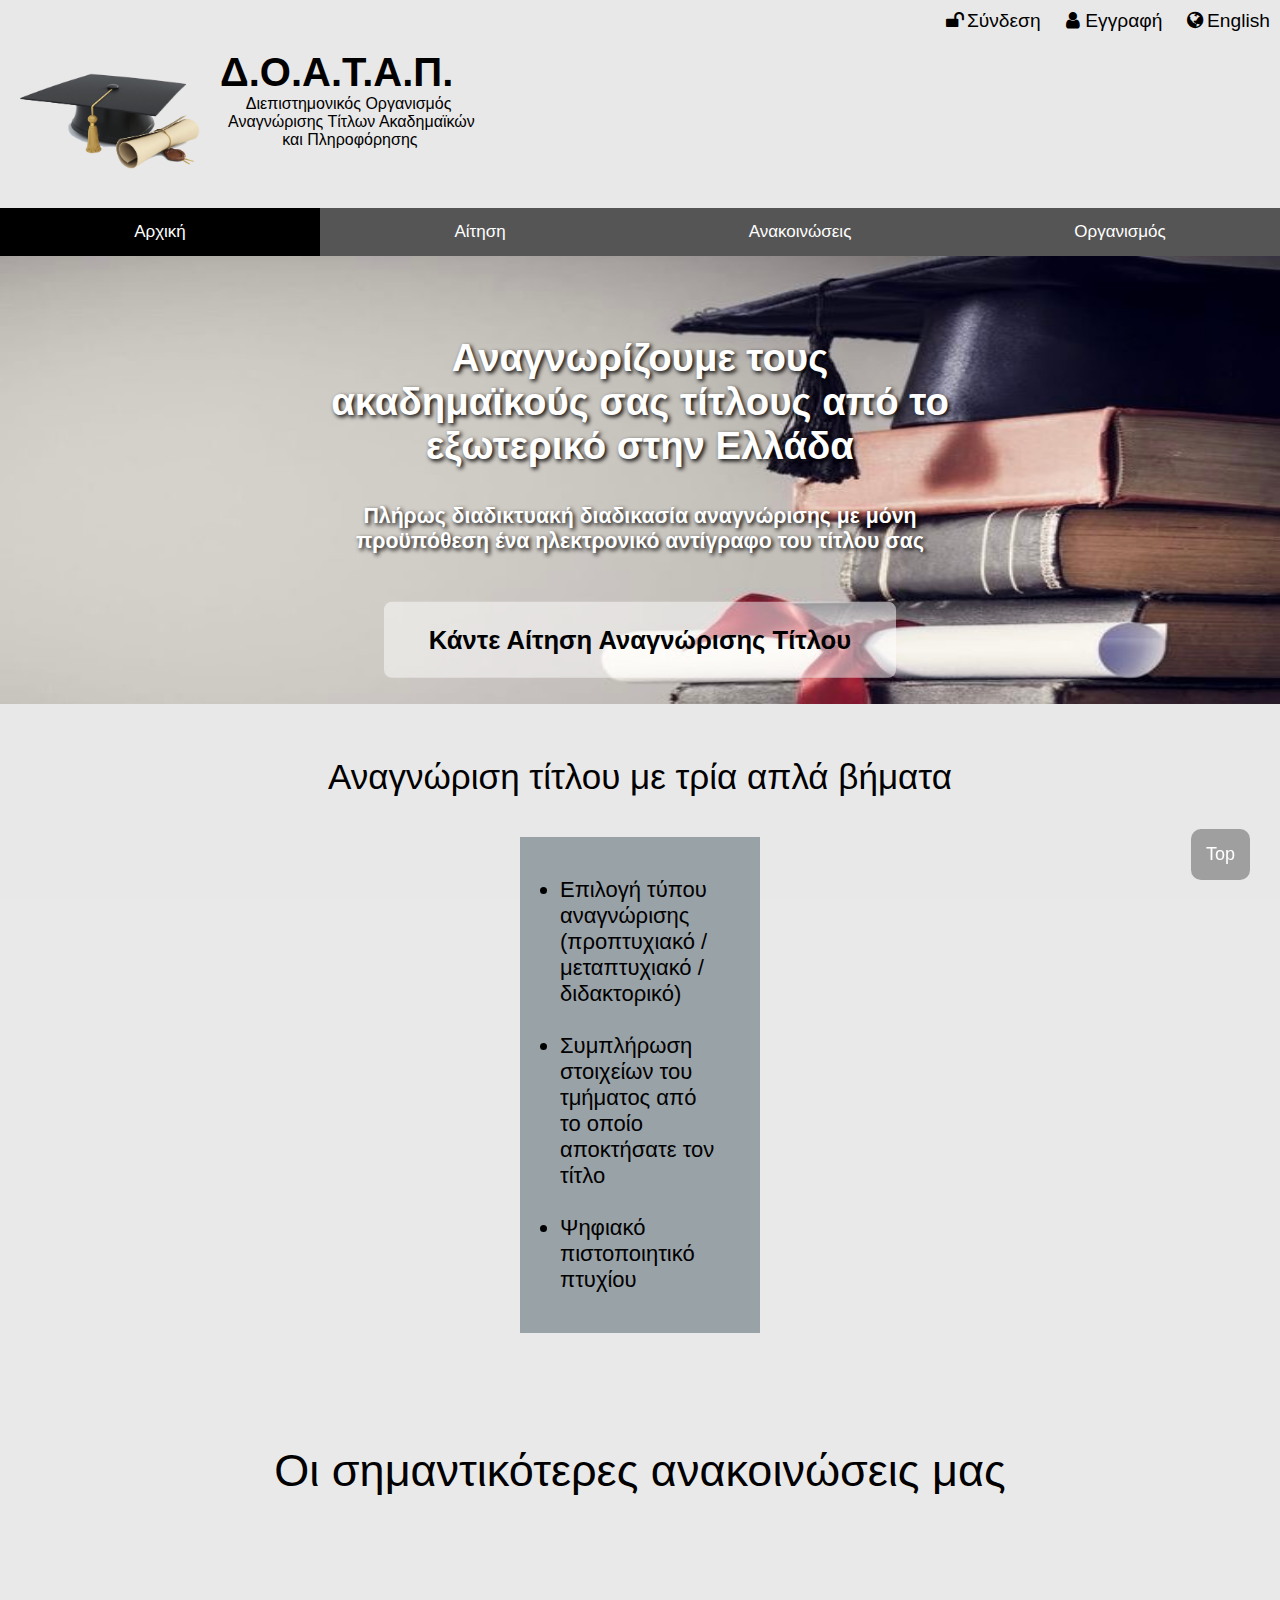
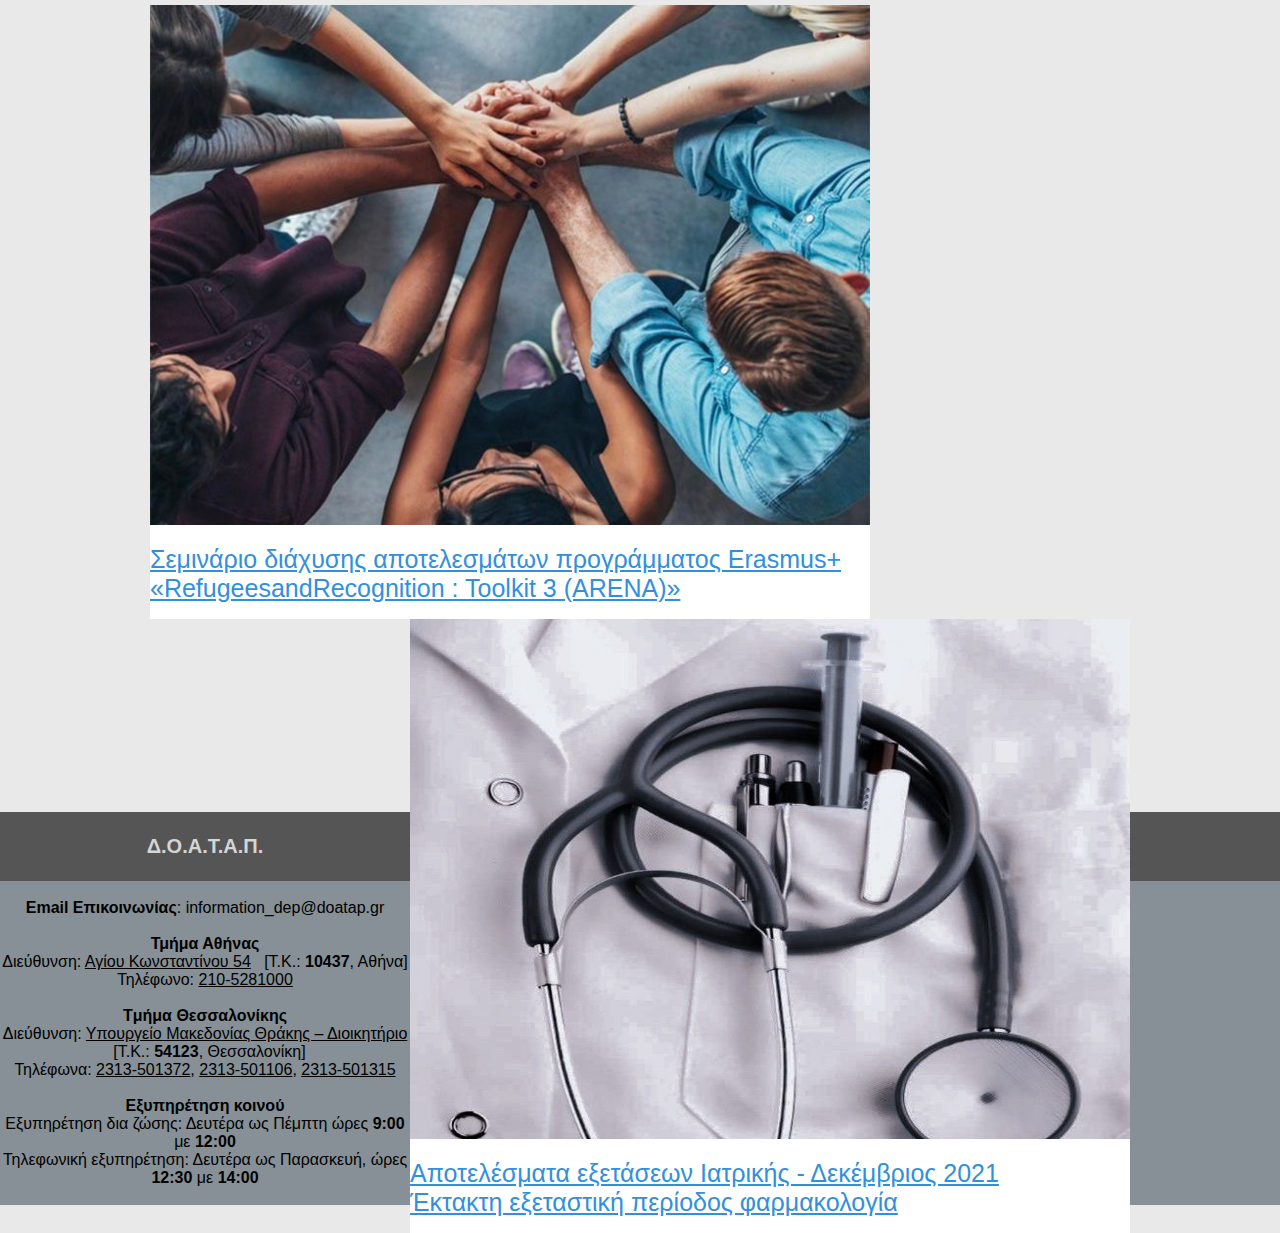
<file: Project3/index.html>
<!DOCTYPE html>

<html>

<!--------
  | Head |
  -------->

<head>

    <!-- Character set -->
    <meta charset="utf-8">

    <!-- Title of the website -->
    <title>ΔΟΑΤΑΠ - Αρχική</title>

    <!-- Linking the css file -->
    <link rel="stylesheet" href="CSS/home.css">

    <!-- Linking the JavaScript file -->
    <script src="JavaScript/footer.js"></script>

</head>

<!--------
  | Body |
  -------->

<body>

	<!---------------------------
	  | Login, Sign up, English |
	  --------------------------->

	<!-- We load an icon library -->
    <link rel="stylesheet" href="https://cdnjs.cloudflare.com/ajax/libs/font-awesome/4.7.0/css/font-awesome.min.css">

	<!-- Here we create the three buttons for 'Login', 'Sign Up' & 'English' -->
    <div class="navbar">

		<!-- English Button -->
        <a href="#"><i class="fa fa-fw fa-globe"></i>English</a>

		<!-- Sign Up Button -->
        <a href="sign_up\sign_up.html"><i class="fa fa-fw fa-user"></i>Εγγραφή</a>

		<!-- Login Button -->
		<a href="login\login.html"><i class="fa fa-fw fa-unlock"></i>Σύνδεση</a>

    </div>

	<!------------------------------
	  | Logo & Description of Logo |
	  ------------------------------>

    <div class="header">

		<!-- Here we place the logo on the left of the screen along with a small description to the right of the logo image -->
		<div class="logo">

			<!-- The logo image - it can be clicked to lead to the home page -->
			<div class="logo_image"><a href="#"><img src="images/Logo.png" style="float:left" width=180 height=100></a></div>

			<!-- The small description next to the logo image -->
			<h4><h2>Δ.Ο.Α.Τ.Α.Π.</h2> &nbsp &nbsp &nbsp Διεπιστημονικός Οργανισμός <br> &nbsp Αναγνώρισης Τίτλων Ακαδημαϊκών <br> &nbsp &nbsp &nbsp &nbsp &nbsp &nbsp &nbsp και Πληροφόρησης</h4>

		</div>

    </div>

	<!------------------------------------------
	  | Category Bar (Home, Organization, etc) |
	  ------------------------------------------>

	<br>
    <button class="tablink-active" href="home.html">Αρχική</button>
    <a href="recognition_form/recognition_form.html"><button class="tablink">Αίτηση</button></a>
    <a href="announcements/announcements.html"><button class="tablink">Ανακοινώσεις</button></a>
    <a href="organization/organization.html"><button class="tablink">Οργανισμός</button></a>

	<!---------------------------------
	  | Main content of starting page |
	  --------------------------------->

    <!-- Here we place the main image of the home page with the introductory text on it and the button that initiates the recognition procedure -->
    <br><br>
    <div class="container">

		<!-- We load the main image of the home page -->
        <img src="images/HomeImage.jpg" style="width:100%">

		<!-- This is the introductory text along with the recognition button -->
        <div class="home_text_and_button">

			<!-- The text -->
            <h2><br>Αναγνωρίζουμε τους ακαδημαϊκούς σας τίτλους από το εξωτερικό στην Ελλάδα<br></h2> 

			<h5>Πλήρως διαδικτυακή διαδικασία αναγνώρισης με μόνη προϋπόθεση ένα ηλεκτρονικό αντίγραφο του τίτλου σας<br></h5> 

			<!-- The button -->
			<button class="button1"><span><a href = "recognition_form\recognition_form.html"><h1>Κάντε Αίτηση Αναγνώρισης Τίτλου</h1></a></span></button>

        </div>

    </div>

	<!-- Simple overview of the steps needed to apply for recognition -->
	<div class="steps">

		<br><br><br><div id="steps_title">Αναγνώριση τίτλου με τρία απλά βήματα</div><br>

		<ul>
			<li>Επιλογή τύπου αναγνώρισης (προπτυχιακό / μεταπτυχιακό / διδακτορικό)</li><br>
			<li>Συμπλήρωση στοιχείων του τμήματος από το οποίο αποκτήσατε τον τίτλο</li><br>
			<li>Ψηφιακό πιστοποιητικό πτυχίου</li>
		</ul><br><br><br><br>

	</div>

	<!-- Overview of the newest announcements -->
	<div class="new_announcements">

		<br><div id="ann_title">Οι σημαντικότερες ανακοινώσεις μας</div><br><br><br><br><br><br>

		<!-- Announcement 1 -->
		<div class="announcement1" style="float:left">

			<img src="images/ann1.png" width=720 height=520>

			<p><a href="#">Σεμινάριο διάχυσης αποτελεσμάτων προγράμματος Erasmus+<br>«RefugeesandRecognition : Toolkit 3 (ARENA)»</a></p>

		</div>

		<!-- Announcement 2 -->
		<div class="announcement2" style="float:right">

			<img src="images/ann2.png" width=720 height=520>

			<p><a href="#">Aποτελέσματα εξετάσεων Ιατρικής - Δεκέμβριος 2021<br>Έκτακτη εξεταστική περίοδος φαρμακολογία</a></p>

		</div>

	</div><br><br><br><br><br><br><br><br><br><br><br><br><br><br><br><br><br><br><br><br><br><br>
	<br><br><br><br><br><br><br><br><br><br><br><br><br><br><br><br><br><br><br><br><br><br><br>

	<!----------
	  | Footer |
	  ---------->

    <div class="footer-top">

        <br><center>Δ.Ο.Α.Τ.Α.Π.</center><br>

    </div>

    <div class="footer">

		<!-- The footer content (communication info and more) with center alignment -->
		<center>

			<br><b>Email Επικοινωνίας</b>: information_dep@doatap.gr<br><br>

			<b>Τμήμα Αθήνας</b><br>
			Διεύθυνση: <u>Αγίου Κωνσταντίνου 54</u> &nbsp [Τ.Κ.: <b>10437</b>, Αθήνα]<br>
			Τηλέφωνο: <u>210-5281000</u><br><br>

			<b>Tμήμα Θεσσαλονίκης</b><br>
			Διεύθυνση: <u>Υπουργείο Μακεδονίας Θράκης – Διοικητήριο</u> &nbsp [Τ.Κ.: <b>54123</b>, Θεσσαλονίκη]<br>
			Τηλέφωνα: <u>2313-501372</u>, <u>2313-501106</u>, <u>2313-501315</u><br><br>

			<b>Εξυπηρέτηση κοινού</b><br>
			Εξυπηρέτηση δια ζώσης: Δευτέρα ως Πέμπτη ώρες <b>9:00</b> με <b>12:00</b><br>
			Τηλεφωνική εξυπηρέτηση: Δευτέρα ως Παρασκευή, ώρες <b>12:30</b> με <b>14:00</b><br><br>

		</center>

		<!-- Utility button that leads to the top of the page -->
        <button onclick="topFunction()" id="myBtn" title="Go to top">Top</button>

	</div>

</body>

</html>
</file>
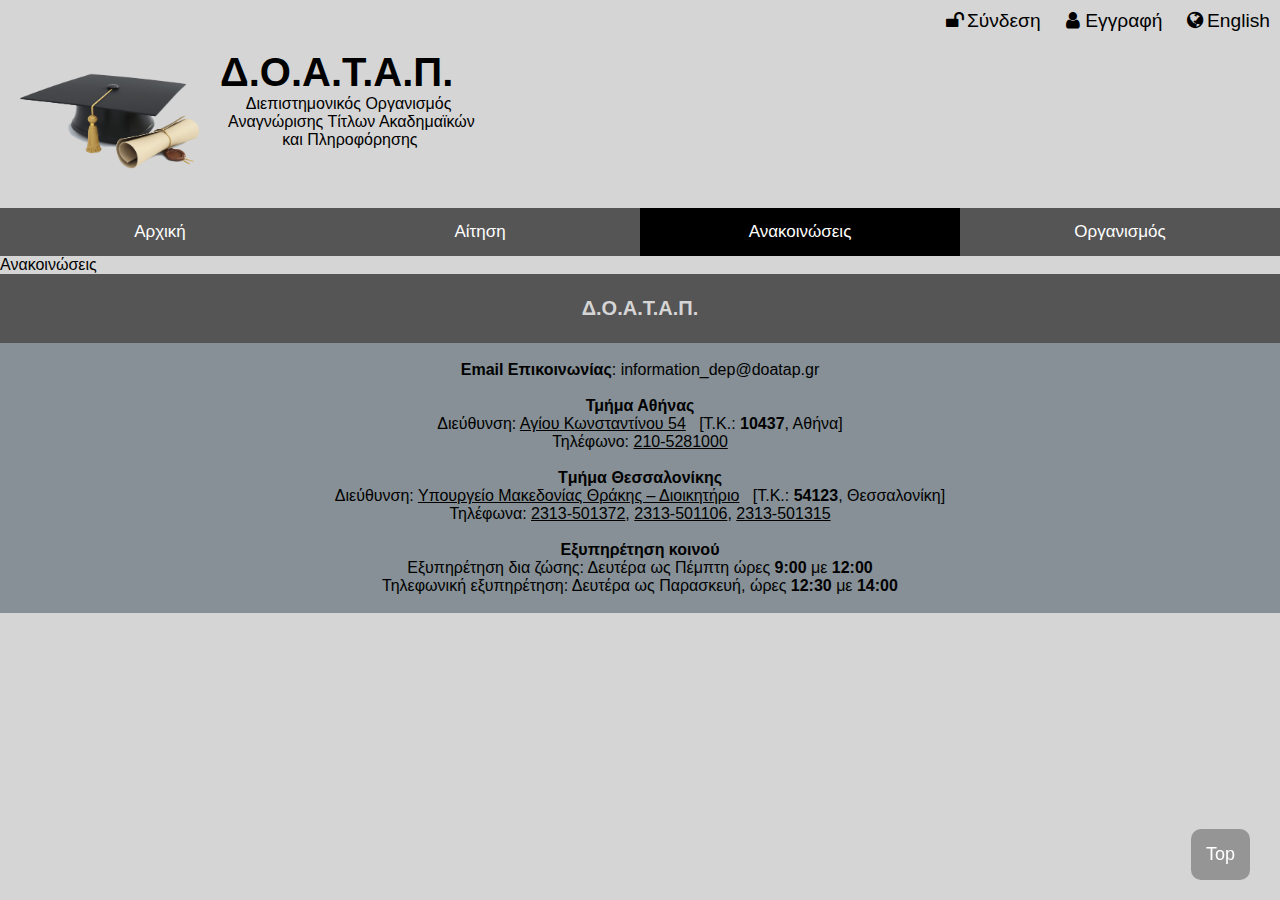
<file: Project3/announcements/announcements.html>
<!DOCTYPE html>

<html>

<!--------
  | Head |
  -------->

<head>

    <!-- Character set -->
    <meta charset="utf-8">

    <!-- Title of the website -->
    <title>ΔΟΑΤΑΠ - Ανακοινώσεις</title>

    <!-- Linking the css file -->
    <link rel="stylesheet" href="../CSS/announcements.css">

    <!-- Linking the JavaScript file -->
    <script src="../JavaScript/footer.js"></script>

</head>

<!--------
  | Body |
  -------->

<body>

	<!---------------------------
	  | Login, Sign up, English |
	  --------------------------->

	<!-- We load an icon library -->
    <link rel="stylesheet" href="https://cdnjs.cloudflare.com/ajax/libs/font-awesome/4.7.0/css/font-awesome.min.css">

	<!-- Here we create the three buttons for 'Login', 'Sign Up' & 'English' -->
    <div class="navbar">

		<!-- English Button -->
        <a href="#"><i class="fa fa-fw fa-globe"></i>English</a>

		<!-- Sign Up Button -->
        <a href="..\sign_up\sign_up.html"><i class="fa fa-fw fa-user"></i>Εγγραφή</a>

		<!-- Login Button -->
		<a href="..\login\login.html"><i class="fa fa-fw fa-unlock"></i>Σύνδεση</a>

    </div>

    <!------------------------------
	  | Logo & Description of Logo |
	  ------------------------------>

    <div class="header">

		<!-- Here we place the logo on the left of the screen along with a small description to the right of the logo image -->
        <div class="logo">

			<!-- The logo image - it can be clicked to lead to the home page -->
            <div class="logo_image"><a href="../index.html"><img src="../images/Logo.png" style="float:left" width=180 height=100></a></div>

			<!-- The small description next to the logo image -->
            <h4><h2>Δ.Ο.Α.Τ.Α.Π.</h2> &nbsp &nbsp &nbsp Διεπιστημονικός Οργανισμός <br> &nbsp Αναγνώρισης Τίτλων Ακαδημαϊκών <br> &nbsp &nbsp &nbsp &nbsp &nbsp &nbsp &nbsp και Πληροφόρησης</h4>

        </div>

    </div>

    <!------------------------------------------
	  | Category Bar (Home, Organization, etc) |
	  ------------------------------------------>

	<br>
    <a href="..\index.html"><button class="tablink">Αρχική</button></a>
    <a href="..\recognition_form\recognition_form.html"><button class="tablink">Αίτηση</button></a>
    <button class="tablink-active">Ανακοινώσεις</button>
    <a href="..\organization\organization.html"><button class="tablink">Οργανισμός</button></a>

    <!--------------------------------------
	  | Main content of announcements page |
	  -------------------------------------->

	<br><br>
	Ανακοινώσεις

    <!----------
	  | Footer |
	  ---------->

    <div class="footer-top">

        <br><center>Δ.Ο.Α.Τ.Α.Π.</center><br>

    </div>  

    <div class="footer">

		<!-- The footer content (communication info and more) with center alignment -->
		<center>

			<br><b>Email Επικοινωνίας</b>: information_dep@doatap.gr<br><br>

			<b>Τμήμα Αθήνας</b><br>
			Διεύθυνση: <u>Αγίου Κωνσταντίνου 54</u> &nbsp [Τ.Κ.: <b>10437</b>, Αθήνα]<br>
			Τηλέφωνο: <u>210-5281000</u><br><br>

			<b>Tμήμα Θεσσαλονίκης</b><br>
			Διεύθυνση: <u>Υπουργείο Μακεδονίας Θράκης – Διοικητήριο</u> &nbsp [Τ.Κ.: <b>54123</b>, Θεσσαλονίκη]<br>
			Τηλέφωνα: <u>2313-501372</u>, <u>2313-501106</u>, <u>2313-501315</u><br><br>

			<b>Εξυπηρέτηση κοινού</b><br>
			Εξυπηρέτηση δια ζώσης: Δευτέρα ως Πέμπτη ώρες <b>9:00</b> με <b>12:00</b><br>
			Τηλεφωνική εξυπηρέτηση: Δευτέρα ως Παρασκευή, ώρες <b>12:30</b> με <b>14:00</b><br><br>

		</center>

		<!-- Utility button that leads to the top of the page -->
        <button onclick="topFunction()" id="myBtn" title="Go to top">Top</button>

	</div>

</body>

</html>
</file>
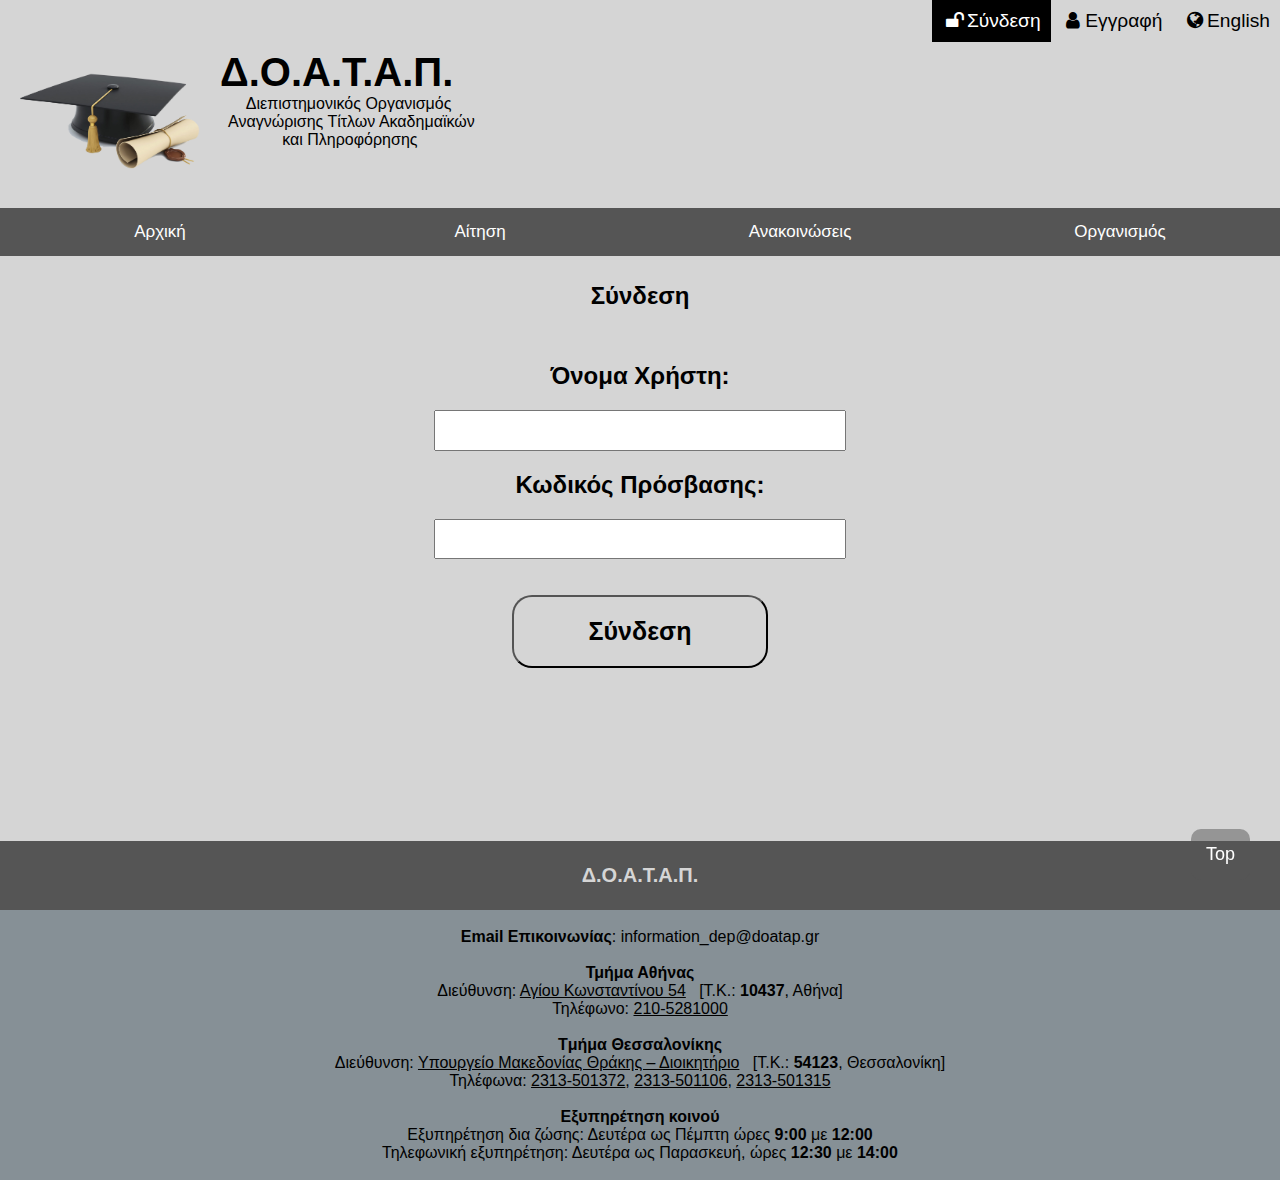
<file: Project3/login/login.html>
<!DOCTYPE html>

<html>

<!--------
  | Head |
  -------->

<head>

    <!-- Character set -->
    <meta charset="utf-8">

    <!-- Title of the website -->
    <title>ΔΟΑΤΑΠ - Σύνδεση</title>

    <!-- Linking the css file -->
    <link rel="stylesheet" href="../CSS/login.css">

    <!-- Linking the JavaScript file -->
    <script src="../JavaScript/footer.js"></script>

</head>

<!--------
  | Body |
  -------->

<body>

	<!---------------------------
	  | Login, Sign up, English |
	  --------------------------->

	<!-- We load an icon library from -->
    <link rel="stylesheet" href="https://cdnjs.cloudflare.com/ajax/libs/font-awesome/4.7.0/css/font-awesome.min.css">

	<!-- Here we create the three buttons for 'Login', 'Sign Up' & 'English' -->
    <div class="navbar">

		<!-- English Button -->
        <a href="#"><i class="fa fa-fw fa-globe"></i>English</a>

		<!-- Sign Up Button -->
        <a href="..\sign_up\sign_up.html"><i class="fa fa-fw fa-user"></i>Εγγραφή</a>

		<!-- Login Button -->
		<a href="..\login\login.html" class="active"><i class="fa fa-fw fa-unlock"></i>Σύνδεση</a>

    </div>

    <!------------------------------
	  | Logo & Description of Logo |
	  ------------------------------>

    <div class="header">

		<!-- Here we place the logo on the left of the screen along with a small description to the right of the logo image -->
        <div class="logo">

			<!-- The logo image - it can be clicked to lead to the home page -->
            <div class="logo_image"><a href="../index.html"><img src="../images/Logo.png" style="float:left" width=180 height=100></a></div>

			<!-- The small description next to the logo image -->
            <h4><h2>Δ.Ο.Α.Τ.Α.Π.</h2> &nbsp &nbsp &nbsp Διεπιστημονικός Οργανισμός <br> &nbsp Αναγνώρισης Τίτλων Ακαδημαϊκών <br> &nbsp &nbsp &nbsp &nbsp &nbsp &nbsp &nbsp και Πληροφόρησης</h4>

        </div>

    </div>

    <!------------------------------------------
	  | Category Bar (Home, Organization, etc) |
	  ------------------------------------------>

	<br>
    <a href="..\index.html"><button class="tablink">Αρχική</button></a>
    <a href="..\recognition_form\recognition_form.html"><button class="tablink">Αίτηση</button></a>
    <a href="..\announcements\announcements.html"><button class="tablink">Ανακοινώσεις</button></a>
    <a href="..\organization\organization.html"><button class="tablink">Οργανισμός</button></a>

    <!------------------------------
	  | Main content of login page |
	  ------------------------------>

	<br><br><br>
	<h2><center>Σύνδεση</center></h2>

    <div class="login_form">

        <form class="login">

            <label for="txtUsername"><h2>Όνομα Χρήστη:</h2></label>
            <input type="text" name="txtUsername" value="" size="20" align="center"> <br/>
            <label for="pwdPassword"><h2>Κωδικός Πρόσβασης:</h2></label>
            <input type="password" name="pwdPassword" value="" size="20" align="center"> <br><br><br>
            <input class="submit" type="submit" value="Σύνδεση">

        </form>

    </div>

    <!----------
	  | Footer |
	  ---------->

    <div class="footer-top">

        <br><center>Δ.Ο.Α.Τ.Α.Π.</center><br>

    </div>  

    <div class="footer">

		<!-- The footer content (communication info and more) with center alignment -->
		<center>

			<br><b>Email Επικοινωνίας</b>: information_dep@doatap.gr<br><br>

			<b>Τμήμα Αθήνας</b><br>
			Διεύθυνση: <u>Αγίου Κωνσταντίνου 54</u> &nbsp [Τ.Κ.: <b>10437</b>, Αθήνα]<br>
			Τηλέφωνο: <u>210-5281000</u><br><br>

			<b>Tμήμα Θεσσαλονίκης</b><br>
			Διεύθυνση: <u>Υπουργείο Μακεδονίας Θράκης – Διοικητήριο</u> &nbsp [Τ.Κ.: <b>54123</b>, Θεσσαλονίκη]<br>
			Τηλέφωνα: <u>2313-501372</u>, <u>2313-501106</u>, <u>2313-501315</u><br><br>

			<b>Εξυπηρέτηση κοινού</b><br>
			Εξυπηρέτηση δια ζώσης: Δευτέρα ως Πέμπτη ώρες <b>9:00</b> με <b>12:00</b><br>
			Τηλεφωνική εξυπηρέτηση: Δευτέρα ως Παρασκευή, ώρες <b>12:30</b> με <b>14:00</b><br><br>

		</center>

		<!-- Utility button that leads to the top of the page -->
        <button onclick="topFunction()" id="myBtn" title="Go to top">Top</button>

	</div>

</body>

</html>
</file>
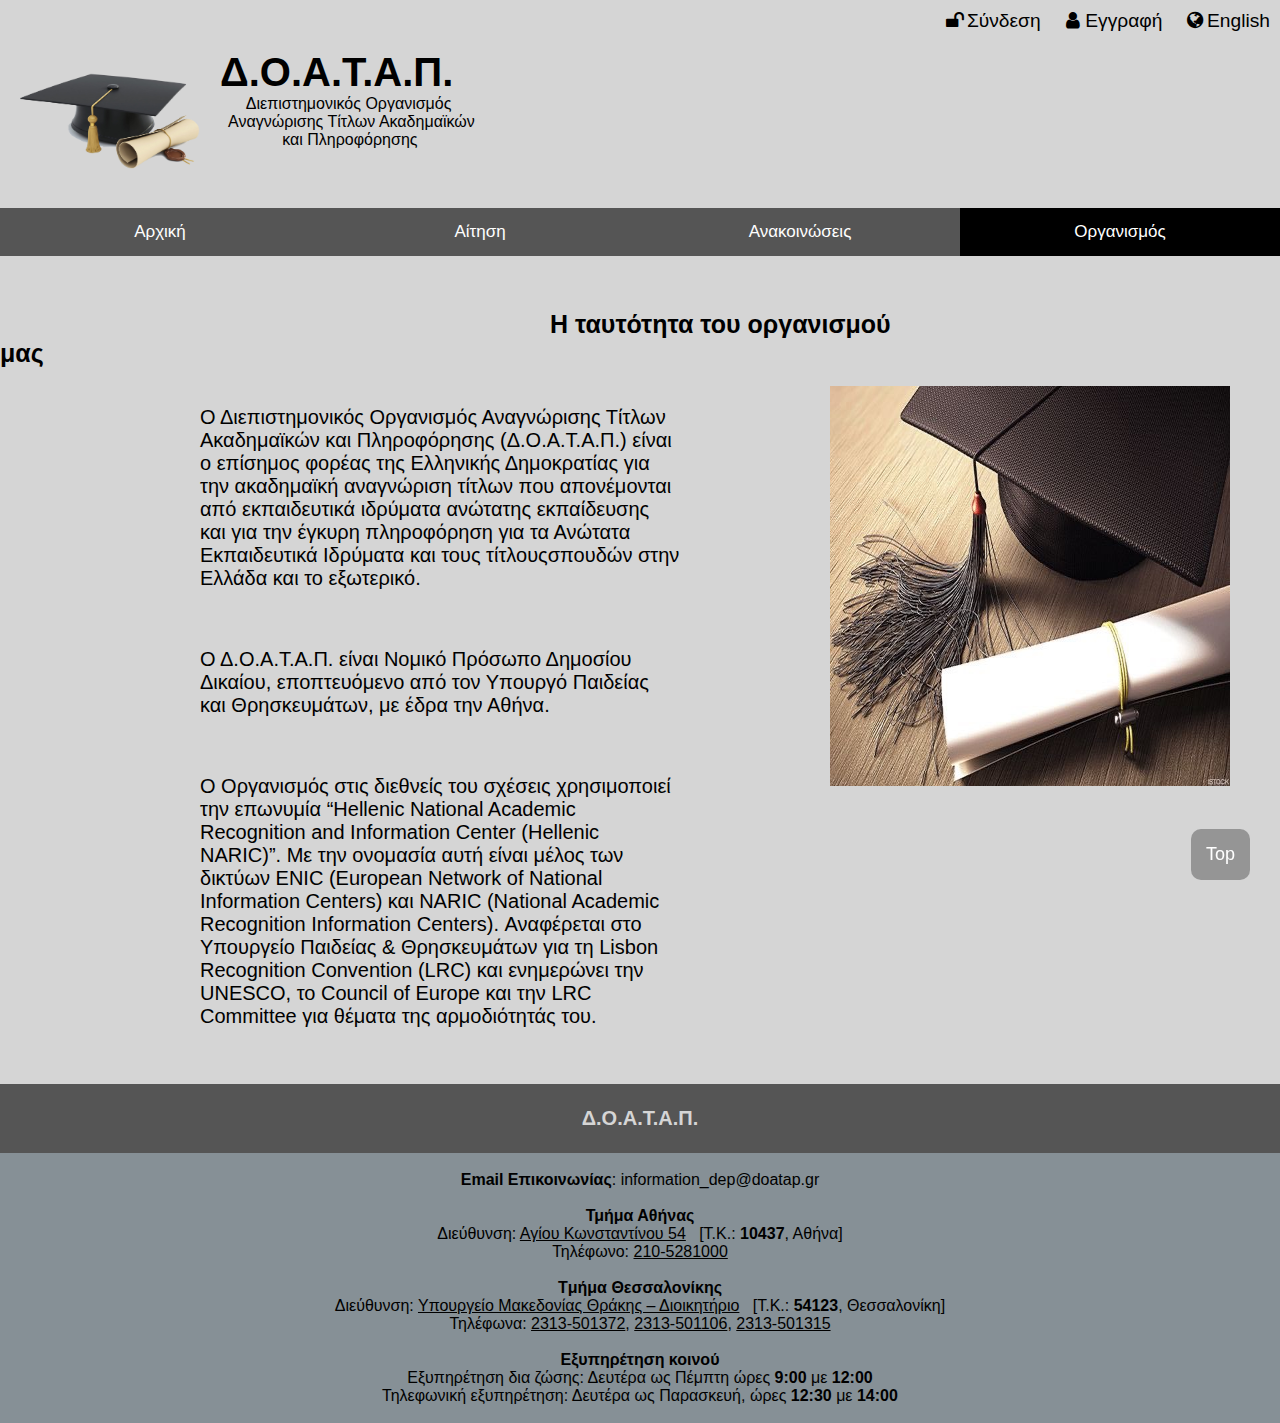
<file: Project3/organization/organization.html>
<!DOCTYPE html>

<html>

<!--------
  | Head |
  -------->

<head>

    <!-- Character set -->
    <meta charset="utf-8">

    <!-- Title of the website -->
    <title>ΔΟΑΤΑΠ - Οργανισμός</title>

    <!-- Linking the css file -->
    <link rel="stylesheet" href="../CSS/organization.css">

    <!-- Linking the JavaScript file -->
    <script src="../JavaScript/footer.js"></script>

</head>

<!--------
  | Body |
  -------->

<body>

    <!---------------------------
	  | Login, Sign up, English |
	  --------------------------->

	<!-- We load an icon library -->
    <link rel="stylesheet" href="https://cdnjs.cloudflare.com/ajax/libs/font-awesome/4.7.0/css/font-awesome.min.css">

	<!-- Here we create the three buttons for 'Login', 'Sign Up' & 'English' -->
    <div class="navbar">

		<!-- English Button -->
        <a href="#"><i class="fa fa-fw fa-globe"></i>English</a>

		<!-- Sign Up Button -->
        <a href="..\sign_up\sign_up.html"><i class="fa fa-fw fa-user"></i>Εγγραφή</a>

		<!-- Login Button -->
		<a href="..\login\login.html"><i class="fa fa-fw fa-unlock"></i>Σύνδεση</a>

    </div>

    <!------------------------------
	  | Logo & Description of Logo |
	  ------------------------------>

    <div class="header">

		<!-- Here we place the logo on the left of the screen along with a small description to the right of the logo image -->
        <div class="logo">

			<!-- The logo image - it can be clicked to lead to the home page -->
            <div class="logo_image"><a href="../index.html"><img src="../images/Logo.png" style="float:left" width=180 height=100></a></div>

			<!-- The small description next to the logo image -->
            <h4><h2>Δ.Ο.Α.Τ.Α.Π.</h2> &nbsp &nbsp &nbsp Διεπιστημονικός Οργανισμός <br> &nbsp Αναγνώρισης Τίτλων Ακαδημαϊκών <br> &nbsp &nbsp &nbsp &nbsp &nbsp &nbsp &nbsp και Πληροφόρησης</h4>

        </div>

    </div>

    <!------------------------------------------
	  | Category Bar (Home, Organization, etc) |
	  ------------------------------------------>

	<br>
    <a href="..\index.html"><button class="tablink">Αρχική</button></a>
    <a href="..\recognition_form\recognition_form.html"><button class="tablink">Αίτηση</button></a>
    <a href="..\announcements\announcements.html"><button class="tablink">Ανακοινώσεις</button></a>
    <button class="tablink-active">Οργανισμός</button>

    <!-------------------------------------
	  | Main content of organization page |
	  ------------------------------------->

    <div class="organization">

        &nbsp <br><br><br>
        <b>Η ταυτότητα του οργανισμού μας</b>
        <br><br>

        <img id="organization_identity_image" src="../images/OrganizationIdentity.jpg" style="float:right" width=400 height=400>

        <p>
        Ο Διεπιστημονικός Οργανισμός Αναγνώρισης Τίτλων Ακαδημαϊκών και Πληροφόρησης (Δ.Ο.Α.Τ.Α.Π.) είναι ο
        επίσημος φορέας της Ελληνικής Δημοκρατίας για την ακαδημαϊκή αναγνώριση τίτλων που απονέμονται από
        εκπαιδευτικά ιδρύματα ανώτατης εκπαίδευσης και για την έγκυρη πληροφόρηση για τα Ανώτατα Εκπαιδευτικά
        Ιδρύματα και τους τίτλουςσπουδών στην Ελλάδα και το εξωτερικό.
        </p><br>

        <p>
        Ο Δ.Ο.Α.Τ.Α.Π. είναι Νομικό Πρόσωπο Δημοσίου Δικαίου, εποπτευόμενο από τον Υπουργό Παιδείας και Θρησκευμάτων,
        με έδρα την Αθήνα.
        </p><br>

        <p>
            Ο Οργανισμός στις διεθνείς του σχέσεις χρησιμοποιεί την επωνυμία “Hellenic National Academic Recognition
            and Information Center (Hellenic NARIC)”. Με την ονομασία αυτή είναι μέλος των δικτύων ENIC (European
            Network of National Information Centers) και NARIC (National Academic Recognition Information Centers).
            Αναφέρεται στο Υπουργείο Παιδείας & Θρησκευμάτων για τη Lisbon Recognition Convention (LRC) και ενημερώνει
            την UNESCO, το Council of Europe και την LRC Committee για θέματα της αρμοδιότητάς του.
        </p><br><br>

    </div>

    <!----------
	  | Footer |
	  ---------->

    <div class="footer-top">

        <br><center>Δ.Ο.Α.Τ.Α.Π.</center><br>

    </div>  

    <div class="footer">

		<!-- The footer content (communication info and more) with center alignment -->
		<center>

			<br><b>Email Επικοινωνίας</b>: information_dep@doatap.gr<br><br>

			<b>Τμήμα Αθήνας</b><br>
			Διεύθυνση: <u>Αγίου Κωνσταντίνου 54</u> &nbsp [Τ.Κ.: <b>10437</b>, Αθήνα]<br>
			Τηλέφωνο: <u>210-5281000</u><br><br>

			<b>Tμήμα Θεσσαλονίκης</b><br>
			Διεύθυνση: <u>Υπουργείο Μακεδονίας Θράκης – Διοικητήριο</u> &nbsp [Τ.Κ.: <b>54123</b>, Θεσσαλονίκη]<br>
			Τηλέφωνα: <u>2313-501372</u>, <u>2313-501106</u>, <u>2313-501315</u><br><br>

			<b>Εξυπηρέτηση κοινού</b><br>
			Εξυπηρέτηση δια ζώσης: Δευτέρα ως Πέμπτη ώρες <b>9:00</b> με <b>12:00</b><br>
			Τηλεφωνική εξυπηρέτηση: Δευτέρα ως Παρασκευή, ώρες <b>12:30</b> με <b>14:00</b><br><br>

		</center>

		<!-- Utility button that leads to the top of the page -->
        <button onclick="topFunction()" id="myBtn" title="Go to top">Top</button>

	</div>

</body>

</html>
</file>
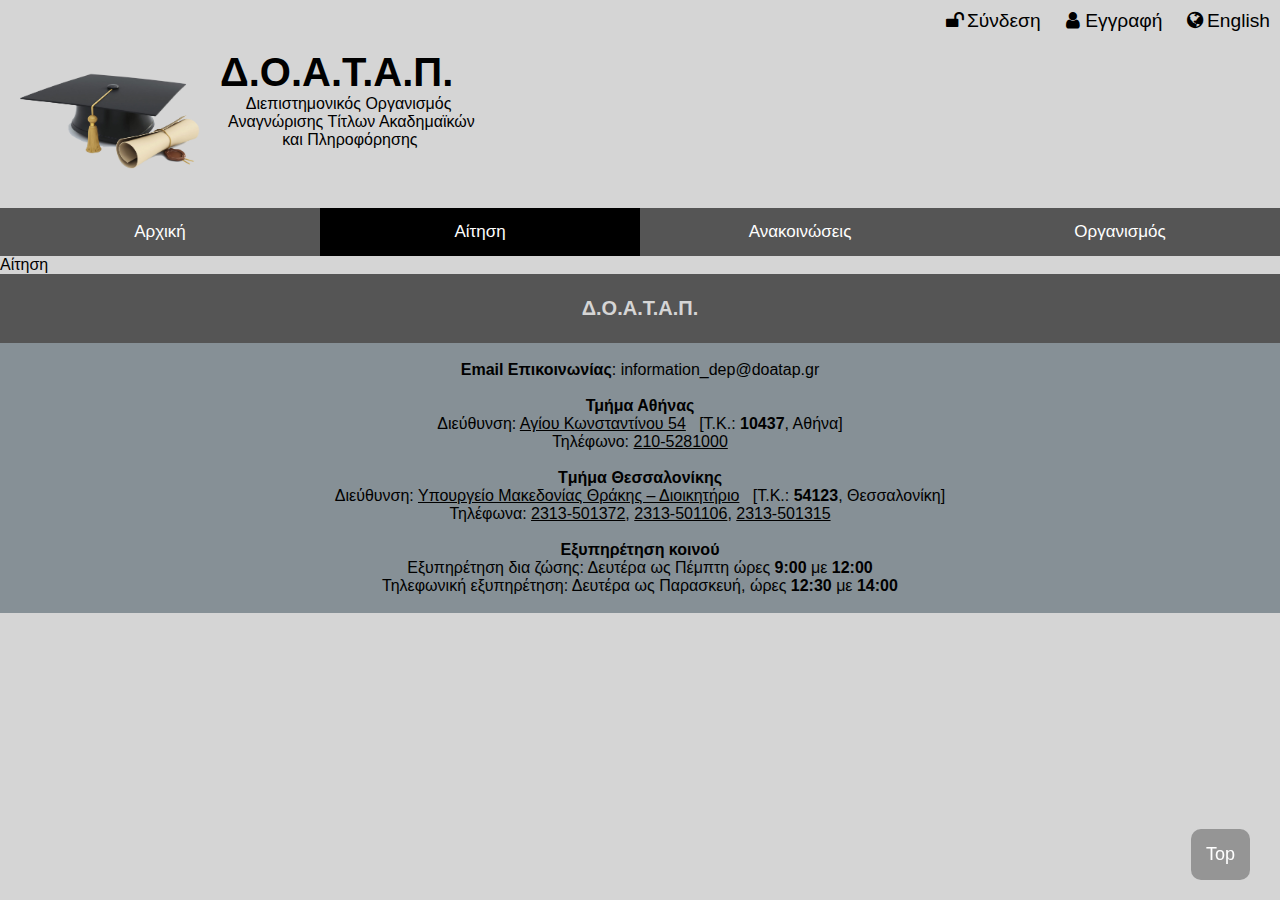
<file: Project3/recognition_form/recognition_form.html>
<!DOCTYPE html>

<html>

<!--------
  | Head |
  -------->

<head>

    <!-- Character set -->
    <meta charset="utf-8">

    <!-- Title of the website -->
    <title>ΔΟΑΤΑΠ - Αίτηση</title>

    <!-- Linking the css file -->
    <link rel="stylesheet" href="../CSS/recognition_form.css">

    <!-- Linking the JavaScript file -->
    <script src="../JavaScript/footer.js"></script>

</head>

<!--------
  | Body |
  -------->

<body>

    <!---------------------------
	  | Login, Sign up, English |
	  --------------------------->

	<!-- We load an icon library -->
    <link rel="stylesheet" href="https://cdnjs.cloudflare.com/ajax/libs/font-awesome/4.7.0/css/font-awesome.min.css">

	<!-- Here we create the three buttons for 'Login', 'Sign Up' & 'English' -->
    <div class="navbar">

		<!-- English Button -->
        <a href="#"><i class="fa fa-fw fa-globe"></i>English</a>

		<!-- Sign Up Button -->
        <a href="..\sign_up\sign_up.html"><i class="fa fa-fw fa-user"></i>Εγγραφή</a>

		<!-- Login Button -->
		<a href="..\login\login.html"><i class="fa fa-fw fa-unlock"></i>Σύνδεση</a>

    </div>

    <!------------------------------
	  | Logo & Description of Logo |
	  ------------------------------>

    <div class="header">

		<!-- Here we place the logo on the left of the screen along with a small description to the right of the logo image -->
        <div class="logo">

			<!-- The logo image - it can be clicked to lead to the home page -->
            <div class="logo_image"><a href="../index.html"><img src="../images/Logo.png" style="float:left" width=180 height=100></a></div>

			<!-- The small description next to the logo image -->
            <h4><h2>Δ.Ο.Α.Τ.Α.Π.</h2> &nbsp &nbsp &nbsp Διεπιστημονικός Οργανισμός <br> &nbsp Αναγνώρισης Τίτλων Ακαδημαϊκών <br> &nbsp &nbsp &nbsp &nbsp &nbsp &nbsp &nbsp και Πληροφόρησης</h4>

        </div>

    </div>

    <!------------------------------------------
	  | Category Bar (Home, Organization, etc) |
	  ------------------------------------------>

	<br>
    <a href="..\index.html"><button class="tablink">Αρχική</button></a>
	<button class="tablink-active">Αίτηση</button>
    <a href="..\announcements\announcements.html"><button class="tablink">Ανακοινώσεις</button></a>
    <a href="..\organization\organization.html"><button class="tablink">Οργανισμός</button></a>

    <!-----------------------------------------
	  | Main content of recongition form page |
	  ----------------------------------------->

	</br></br>
	Αίτηση

    <!----------
	  | Footer |
	  ---------->

      <div class="footer-top">

        <br><center>Δ.Ο.Α.Τ.Α.Π.</center><br>

    </div>  

    <div class="footer">

		<!-- The footer content (communication info and more) with center alignment -->
		<center>

			<br><b>Email Επικοινωνίας</b>: information_dep@doatap.gr<br><br>

			<b>Τμήμα Αθήνας</b><br>
			Διεύθυνση: <u>Αγίου Κωνσταντίνου 54</u> &nbsp [Τ.Κ.: <b>10437</b>, Αθήνα]<br>
			Τηλέφωνο: <u>210-5281000</u><br><br>

			<b>Tμήμα Θεσσαλονίκης</b><br>
			Διεύθυνση: <u>Υπουργείο Μακεδονίας Θράκης – Διοικητήριο</u> &nbsp [Τ.Κ.: <b>54123</b>, Θεσσαλονίκη]<br>
			Τηλέφωνα: <u>2313-501372</u>, <u>2313-501106</u>, <u>2313-501315</u><br><br>

			<b>Εξυπηρέτηση κοινού</b><br>
			Εξυπηρέτηση δια ζώσης: Δευτέρα ως Πέμπτη ώρες <b>9:00</b> με <b>12:00</b><br>
			Τηλεφωνική εξυπηρέτηση: Δευτέρα ως Παρασκευή, ώρες <b>12:30</b> με <b>14:00</b><br><br>

		</center>

		<!-- Utility button that leads to the top of the page -->
        <button onclick="topFunction()" id="myBtn" title="Go to top">Top</button>

	</div>

</body>

</html>
</file>
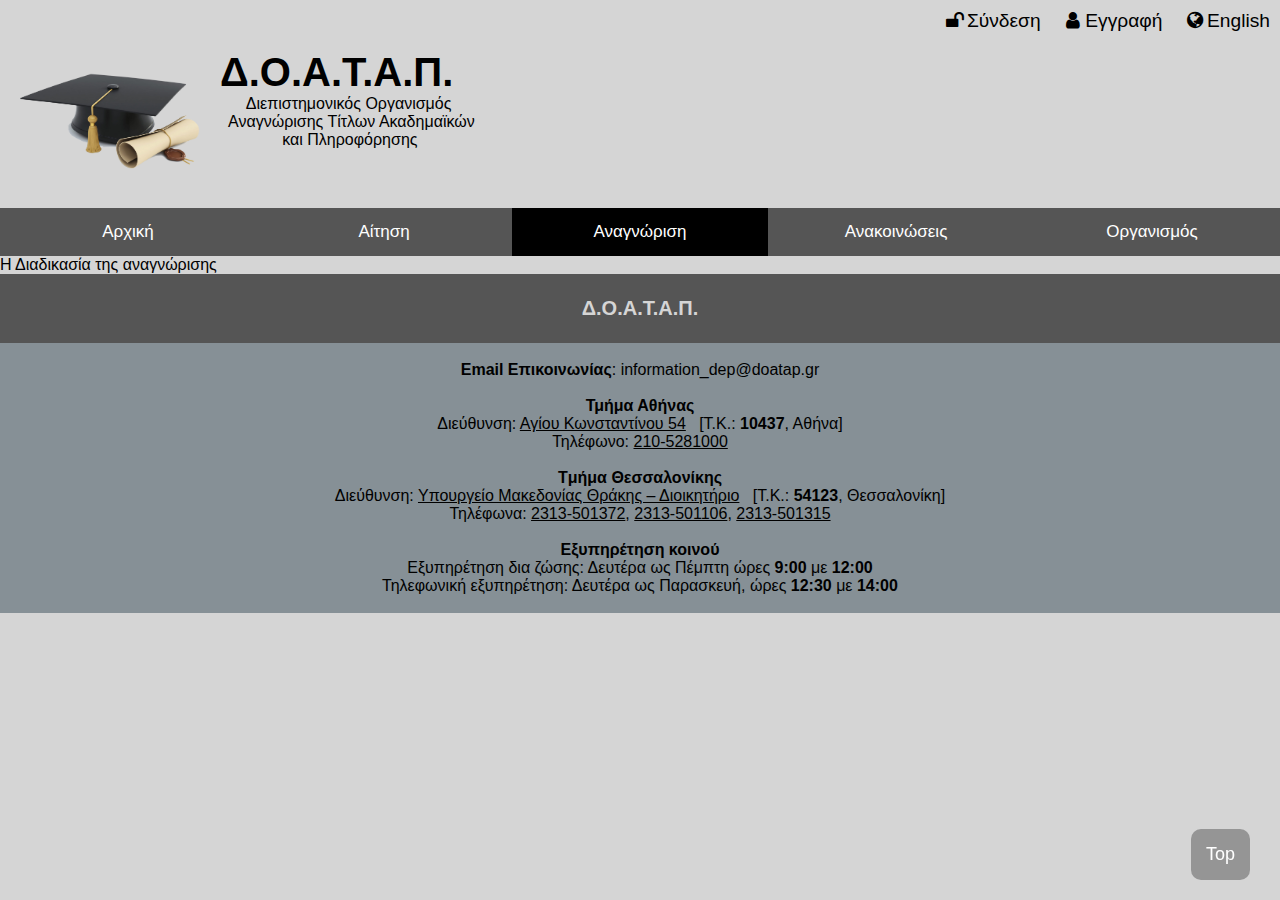
<file: Project3/recognition_procedure/recognition_procedure.html>
<!DOCTYPE html>

<html>

<!--------
  | Head |
  -------->

<head>

    <!-- Character set -->
    <meta charset="utf-8">

    <!-- Title of the website -->
    <title>ΔΟΑΤΑΠ - Η Διαδικασία της Αναγνώρισης</title>

    <!-- Linking the css file -->
    <link rel="stylesheet" href="../CSS/recognition_procedure.css">

    <!-- Linking the JavaScript file -->
    <script src="../JavaScript/footer.js"></script>

</head>

<!--------
  | Body |
  -------->

<body>

    <!---------------------------
	  | Login, Sign up, English |
	  --------------------------->

	<!-- We load an icon library -->
    <link rel="stylesheet" href="https://cdnjs.cloudflare.com/ajax/libs/font-awesome/4.7.0/css/font-awesome.min.css">

	<!-- Here we create the three buttons for 'Login', 'Sign Up' & 'English' -->
    <div class="navbar">

		<!-- English Button -->
        <a href="#"><i class="fa fa-fw fa-globe"></i>English</a>

		<!-- Sign Up Button -->
        <a href="..\sign_up\sign_up.html"><i class="fa fa-fw fa-user"></i>Εγγραφή</a>

		<!-- Login Button -->
		<a href="..\login\login.html"><i class="fa fa-fw fa-unlock"></i>Σύνδεση</a>

    </div>

    <!------------------------------
	  | Logo & Description of Logo |
	  ------------------------------>

    <div class="header">

		<!-- Here we place the logo on the left of the screen along with a small description to the right of the logo image -->
        <div class="logo">

			<!-- The logo image - it can be clicked to lead to the home page -->
            <div class="logo_image"><a href="../index.html"><img src="../images/Logo.png" style="float:left" width=180 height=100></a></div>

			<!-- The small description next to the logo image -->
            <h4><h2>Δ.Ο.Α.Τ.Α.Π.</h2> &nbsp &nbsp &nbsp Διεπιστημονικός Οργανισμός <br> &nbsp Αναγνώρισης Τίτλων Ακαδημαϊκών <br> &nbsp &nbsp &nbsp &nbsp &nbsp &nbsp &nbsp και Πληροφόρησης</h4>

        </div>

    </div>

     <!-----------------------------------------
	  | Category Bar (Home, Organization, etc) |
	  ------------------------------------------>

	<br>
    <a href="..\index.html"><button class="tablink">Αρχική</button></a>
    <a href="..\recognition_form\recognition_form.html"><button class="tablink">Αίτηση</button></a>
	<button class="tablink-active">Αναγνώριση</button>
    <a href="..\announcements\announcements.html"><button class="tablink">Ανακοινώσεις</button></a>
    <a href="..\organization\organization.html"><button class="tablink">Οργανισμός</button></a>

    <!----------------------------------------------
	  | Main content of recongition procedure page |
	  ---------------------------------------------->

	<br><br>
	Η Διαδικασία της αναγνώρισης

    <!----------
	  | Footer |
	  ---------->

      <div class="footer-top">

        <br><center>Δ.Ο.Α.Τ.Α.Π.</center><br>

    </div>  

    <div class="footer">

		<!-- The footer content (communication info and more) with center alignment -->
		<center>

			<br><b>Email Επικοινωνίας</b>: information_dep@doatap.gr<br><br>

			<b>Τμήμα Αθήνας</b><br>
			Διεύθυνση: <u>Αγίου Κωνσταντίνου 54</u> &nbsp [Τ.Κ.: <b>10437</b>, Αθήνα]<br>
			Τηλέφωνο: <u>210-5281000</u><br><br>

			<b>Tμήμα Θεσσαλονίκης</b><br>
			Διεύθυνση: <u>Υπουργείο Μακεδονίας Θράκης – Διοικητήριο</u> &nbsp [Τ.Κ.: <b>54123</b>, Θεσσαλονίκη]<br>
			Τηλέφωνα: <u>2313-501372</u>, <u>2313-501106</u>, <u>2313-501315</u><br><br>

			<b>Εξυπηρέτηση κοινού</b><br>
			Εξυπηρέτηση δια ζώσης: Δευτέρα ως Πέμπτη ώρες <b>9:00</b> με <b>12:00</b><br>
			Τηλεφωνική εξυπηρέτηση: Δευτέρα ως Παρασκευή, ώρες <b>12:30</b> με <b>14:00</b><br><br>

		</center>

		<!-- Utility button that leads to the top of the page -->
        <button onclick="topFunction()" id="myBtn" title="Go to top">Top</button>

	</div>

</body>

</html>
</file>
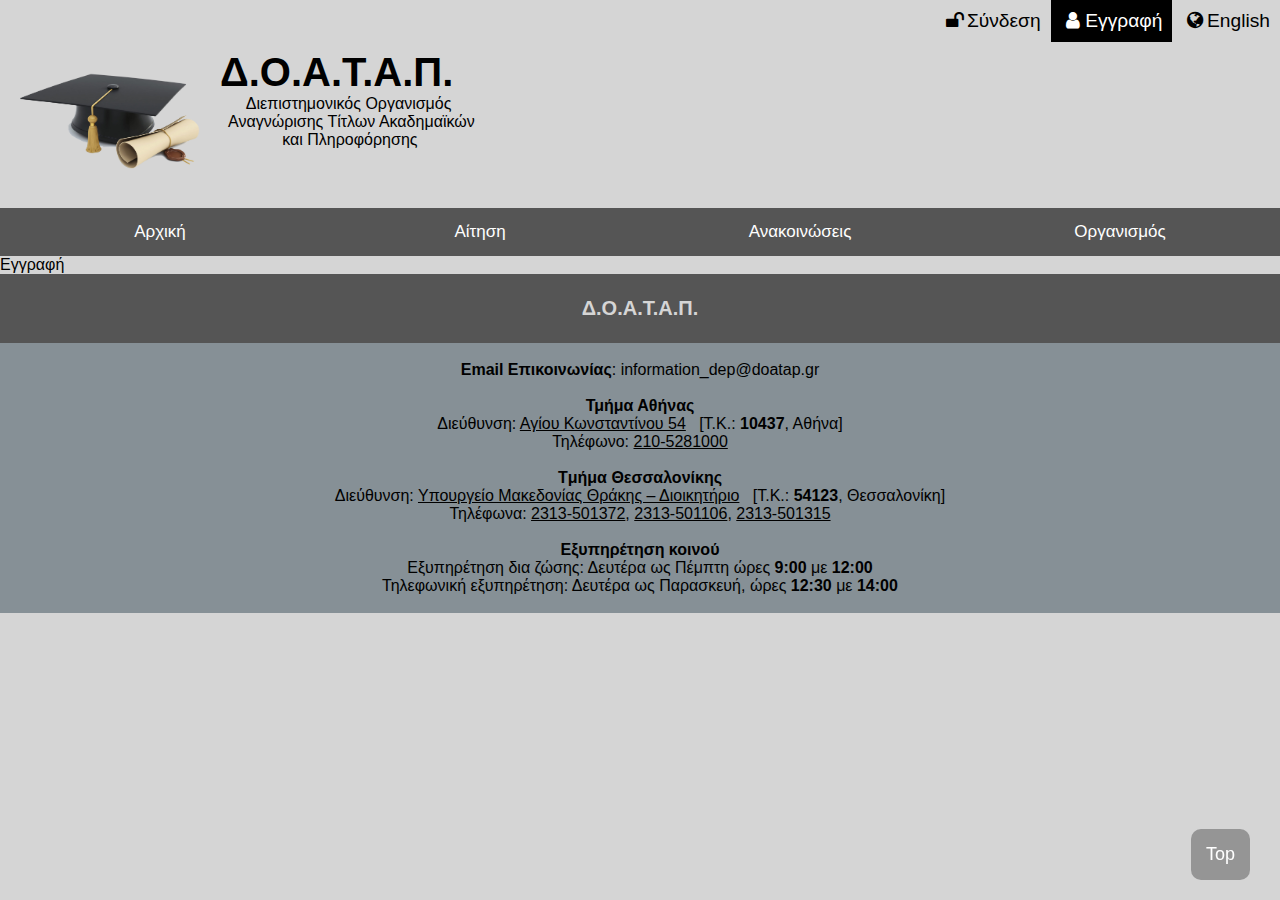
<file: Project3/sign_up/sign_up.html>
<!DOCTYPE html>

<html>

<!--------
  | Head |
  -------->

<head>

    <!-- Character set -->
    <meta charset="utf-8">

    <!-- Title of the website -->
    <title>ΔΟΑΤΑΠ - Εγγραφή</title>

    <!-- Linking the css file -->
    <link rel="stylesheet" href="../CSS/sign_up.css">

    <!-- Linking the JavaScript file -->
    <script src="../JavaScript/footer.js"></script>

</head>

<!--------
  | Body |
  -------->

<body>

	<!---------------------------
	  | Login, Sign up, English |
	  --------------------------->

	<!-- We load an icon library -->
    <link rel="stylesheet" href="https://cdnjs.cloudflare.com/ajax/libs/font-awesome/4.7.0/css/font-awesome.min.css">

	<!-- Here we create the three buttons for 'Login', 'Sign Up' & 'English' -->
    <div class="navbar">

		<!-- English Button -->
        <a href="#"><i class="fa fa-fw fa-globe"></i>English</a>

		<!-- Sign Up Button -->
        <a class="active" href="..\sign_up\sign_up.html"><i class="fa fa-fw fa-user"></i>Εγγραφή</a>

		<!-- Login Button -->
		<a href="..\login\login.html"><i class="fa fa-fw fa-unlock"></i>Σύνδεση</a>

    </div>

    <!------------------------------
	  | Logo & Description of Logo |
	  ------------------------------>

    <div class="header">

		<!-- Here we place the logo on the left of the screen along with a small description to the right of the logo image -->
        <div class="logo">

			<!-- The logo image - it can be clicked to lead to the home page -->
            <div class="logo_image"><a href="../index.html"><img src="../images/Logo.png" style="float:left" width=180 height=100></a></div>

			<!-- The small description next to the logo image -->
            <h4><h2>Δ.Ο.Α.Τ.Α.Π.</h2> &nbsp &nbsp &nbsp Διεπιστημονικός Οργανισμός <br> &nbsp Αναγνώρισης Τίτλων Ακαδημαϊκών <br> &nbsp &nbsp &nbsp &nbsp &nbsp &nbsp &nbsp και Πληροφόρησης</h4>

        </div>

    </div>

    <!------------------------------------------
	  | Category Bar (Home, Organization, etc) |
	  ------------------------------------------>

	<br>
    <a href="..\index.html"><button class="tablink">Αρχική</button></a>
    <a href="..\recognition_form\recognition_form.html"><button class="tablink">Αίτηση</button></a>
    <a href="..\announcements\announcements.html"><button class="tablink">Ανακοινώσεις</button></a>
    <a href="..\organization\organization.html"><button class="tablink">Οργανισμός</button></a>

    <!--------------------------------
	  | Main content of sign up page |
	  -------------------------------->

	<br><br>
	Εγγραφή

	<!----------
	  | Footer |
	  ---------->

    <div class="footer-top">

        <br><center>Δ.Ο.Α.Τ.Α.Π.</center><br>

    </div>  

    <div class="footer">

		<!-- The footer content (communication info and more) with center alignment -->
		<center>

			<br><b>Email Επικοινωνίας</b>: information_dep@doatap.gr<br><br>

			<b>Τμήμα Αθήνας</b><br>
			Διεύθυνση: <u>Αγίου Κωνσταντίνου 54</u> &nbsp [Τ.Κ.: <b>10437</b>, Αθήνα]<br>
			Τηλέφωνο: <u>210-5281000</u><br><br>

			<b>Tμήμα Θεσσαλονίκης</b><br>
			Διεύθυνση: <u>Υπουργείο Μακεδονίας Θράκης – Διοικητήριο</u> &nbsp [Τ.Κ.: <b>54123</b>, Θεσσαλονίκη]<br>
			Τηλέφωνα: <u>2313-501372</u>, <u>2313-501106</u>, <u>2313-501315</u><br><br>

			<b>Εξυπηρέτηση κοινού</b><br>
			Εξυπηρέτηση δια ζώσης: Δευτέρα ως Πέμπτη ώρες <b>9:00</b> με <b>12:00</b><br>
			Τηλεφωνική εξυπηρέτηση: Δευτέρα ως Παρασκευή, ώρες <b>12:30</b> με <b>14:00</b><br><br>

		</center>

		<!-- Utility button that leads to the top of the page -->
        <button onclick="topFunction()" id="myBtn" title="Go to top">Top</button>

	</div>

</body>

</html>
</file>
<file: Project3/CSS/home.css>
/*************
 * Main Body *
 *************/

/* We set the height of the body and the document to 100% to enable "full page tabs" */
body, html
{
  background-color: #e9e7e7ee;
  font-size: 100%;
  height: 100%;
  margin: 0;
  font-family: Arial, Helvetica, sans-serif;
}

/******************
 * Navigation Bar *
 ******************/

/* Properties of the navigation bar ('Login', 'Sign Up', 'English') */
.navbar
{
  width: 100%;
  background-color: transparent;
  overflow: auto;
}

/* Properties of each link that belongs to the navigation bar */
.navbar a
{
  float: right;
  text-align: right;
  padding: 10px;
  color: black;
  text-decoration: none;
  font-size: 120%;
}
  
/* Additional properties of each link that belongs to the
 * navigation bar when the cursor is hovered over a link
 */
.navbar a:hover 
{
  background-color: grey;
}

/* Current/Active navigation bar link */
.active
{
  background-color: #04AA6D;
}

/* We add responsiveness - the navigation bar will automatically be displayed
 * vertically instead of horizontally on screens with width less than 500 pixels
 */
@media screen and (max-width: 500px)
{
  .navbar a
  {
    float: none;
    display: block;
  }
}

/*******************************************************
 * Logo Image & Description that accompanies the image *
 *******************************************************/


/* Properties of the logo image and the description of the logo */
.logo
{
  color:rgb(0, 0, 0);
  font-family: Arial, Helvetica, sans-serif; 
  margin-top: -2%;
}

/* Properties of the 'h2' heading when it is inside a 'logo' class */
.logo h2
{
  font-size: 2.5em;
  margin-bottom: 0%;
  font-weight: 875;
}

/* Properties of the 'h4' heading when it is inside a 'logo' class */
.logo h4
{
  font-size: 1.5em;
}

/***********
 * Headers *
 ***********/

/* Style the header with a grey background and some padding */
.header
{
  overflow: hidden;
  background-color: transparent;
}

/* Style the header links */
.header a
{
  float: left;
  color: black;
  text-align: center;
  padding: 20px;
  text-decoration: none;
  font-size: 18px;
  line-height: 5px;
  border-radius: 4px;
}

/****************
 * Category Bar *
 ****************/

/* Properties of each category button (Home, News, etc) */
.tablink
{
  background-color: #555;
  color: white;
  float: left;
  border: none;
  outline: none;
  cursor: pointer;
  padding: 14px 16px;
  font-size: 17px;
  width: 25%
}

/* Properties of the active category button */
.tablink-active
{
  background-color: black;
  color: white;
  float: left;
  border: none;
  outline: none;
  cursor: pointer;
  padding: 14px 16px;
  font-size: 17px;
  width: 25%;
}

/* Properties of a non-active category button
 *                 ^^^^^^^^^^
 * when the mouse cursor is hovered over it
 */
.tablink:hover
{
  background-color: #777;
}

/***********************************************************
 * Main Home Image, Introductory Text & Recognition Button *
 ***********************************************************/

/* Properties of the container holding the image, the text and the button */
.container
{
  position: relative;
  text-align: center;
  color: #D5D5D5;
}

.container img
{
  height: 35vw;
}

/* Properties of the text and the button */
.home_text_and_button
{
  position: absolute;
  top: 50%;
  left: 50%;
  transform: translate(-50%, -50%);
  font-family: Arial, Helvetica, sans-serif;
  font-size: 2vw;
  color: #ffffff;

  /* we add shadow to the text so as it is
   * distinct and not mixed with the image
   */
  text-shadow: 2px 2px 4px black;
  font-weight: 900;
}

/* Properties of the button */
.button1 {
  border: none;
  color: black;
  text-align: center;
  font-size: 1vw;
  padding: 0.5vw;
  width: 40vw;
  transition: all 0.5s;
  cursor: pointer;
  margin: 1vw;
  background-color: rgba(255, 255, 255, 0.5);
  border-radius: 8px;
}

.button1:hover {
  background-color: whitesmoke;
}

/* Properties of the letters inside the button (which are a link) */
.button1 a {
  text-decoration: none;
  color: #000000;
}

/* Additional properties of the button */
.button1 span {
  cursor: pointer;
  display: inline-block;
  position: relative;
  transition: 0.5s;
}

/* Properties of the button when the cursor is inside it */
.button1 span:after {
  content: '\00bb';
  font-size: 40px;
  position: absolute;
  opacity: 0;
  top: 23px;
  right: -20px;
  transition: 0.5s;
}

/* Properties of the button at the time the cursor is hovered over it */
.button1:hover span {
  padding-right: 35px;
}

.button1:hover span:after {
  opacity: 1;
  right: 0;
}

/*********************************
 * Styling of the steps overview *
 *********************************/

#steps_title {
  text-align: center;
  font-size: 35px;
}

.steps {
  margin-top: -5px;
}

.steps ul {
  background: #8e989ee1;
  padding: 40px;
  font-size: 22px;
  margin-left: 520px;
  margin-right: 520px;
}

/*****************************************
 * Styling of the announcements overview *
 *****************************************/

#ann_title {
  font-size: 45px;
  text-align: center;
}

.announcement1
{
  margin-left: 150px;
  /*margin-top: -25px;*/
  background-color: #ffffff;
}

.announcement1 a
{
  font-size: 25px;
  color: rgb(49, 144, 221);
}

.announcement2
{
  margin-right: 150px;
  /*margin-top: -25px;*/
  background-color: #ffffff;
}

.announcement2 a
{
  font-size: 25px;
  color: rgb(49, 144, 221);
}

/*************************
 * Styling of the footer *
 *************************/

.footer-top {
  margin-top: -5px;
  color: #D5D5D5;
  background-color: #555;
  font-weight: 900;
  font-size: 20px;
}

.footer {
	background-color: #869096;
}

#myBtn {
  /* display: none; Hidden by default */
  position: fixed;                            /* Fixed/sticky position */
  bottom: 20px;                               /* Place the button at the bottom of the page */
  right: 30px;                                /* Place the button 30px from the right */
  z-index: 99;                                /* Make sure it does not overlap */
  border: none;                               /* Remove borders */
  outline: none;                              /* Remove outline */
  background-color: rgba(85, 85, 85, 0.5);  /* Set a background color */
  color: white;                             /* Text color */
  cursor: pointer;                            /* Add a mouse pointer on hover */
  padding: 15px;                              /* Some padding */
  border-radius: 10px;                        /* Rounded corners */
  font-size: 18px;                            /* Increase font size */
}

#myBtn:hover {
  /* Add a dark-grey background on hover */
  background-color: #777;
}
</file>
<file: Project3/CSS/announcements.css>
/*************
 * Main Body *
 *************/

/* We set the height of the body and the document to 100% to enable "full page tabs" */
body, html
{
  background-color: #D5D5D5;
  font-size: 100%;
  height: 100%;
  margin: 0;
  font-family: Arial, Helvetica, sans-serif;
}

/******************
 * Navigation Bar *
 ******************/

/* Properties of the navigation bar ('Login', 'Sign Up', 'English') */
.navbar
{
  width: 100%;
  background-color: transparent;
  overflow: auto;
}

/* Properties of each link that belongs to the navigation bar */
.navbar a
{
  float: right;
  text-align: right;
  padding: 10px;
  color: black;
  text-decoration: none;
  font-size: 120%;
}
  
/* Additional properties of each link that belongs to the
 * navigation bar when the cursor is hovered over a link
 */
.navbar a:hover 
{
  background-color: grey;
}

/* Current/Active navigation bar link */
.active
{
  background-color: #04AA6D;
}

/* We add responsiveness - the navigation bar will automatically be displayed
 * vertically instead of horizontally on screens with width less than 500 pixels
 */
@media screen and (max-width: 500px)
{
  .navbar a
  {
    float: none;
    display: block;
  }
}

/*******************************************************
 * Logo Image & Description that accompanies the image *
 *******************************************************/

/* Properties of the logo image and the description of the logo */
.logo
{
  color:rgb(0, 0, 0);
  font-family: Arial, Helvetica, sans-serif; 
  margin-top: -2%;
}

/* Properties of the 'h2' heading when it is inside a 'logo' class */
.logo h2
{
  font-size: 2.5em;
  margin-bottom: 0%;
  font-weight: 875;
}

/* Properties of the 'h4' heading when it is inside a 'logo' class */
.logo h4
{
  font-size: 1.5em;
}

/***********
 * Headers *
 ***********/

/* Style the header with a grey background and some padding */
.header
{
  overflow: hidden;
  background-color: transparent;
}

/* Style the header links */
.header a
{
  float: left;
  color: black;
  text-align: center;
  padding: 20px;
  text-decoration: none;
  font-size: 18px;
  line-height: 5px;
  border-radius: 4px;
}

/****************
 * Category Bar *
 ****************/

/* Properties of each category button (Home, News, etc) */
.tablink
{
  background-color: #555;
  color: white;
  float: left;
  border: none;
  outline: none;
  cursor: pointer;
  padding: 14px 16px;
  font-size: 17px;
  width: 25%;
}

/* Properties of the active category button */
.tablink-active
{
  background-color: black;
  color: white;
  float: left;
  border: none;
  outline: none;
  cursor: pointer;
  padding: 14px 16px;
  font-size: 17px;
  width: 25%;
}

/* Properties of a non-active category button
 *                 ^^^^^^^^^^
 * when the mouse cursor is hovered over it
 */
.tablink:hover
{
  background-color: #777;
}

.footer-top {
  color: #D5D5D5;
  background-color: #555;
  font-weight: 900;
  font-size: 20px;
}

.footer {
	background-color: #869096;
}

#myBtn {
  /* display: none; Hidden by default */
  position: fixed; /* Fixed/sticky position */
  bottom: 20px; /* Place the button at the bottom of the page */
  right: 30px; /* Place the button 30px from the right */
  z-index: 99; /* Make sure it does not overlap */
  border: none; /* Remove borders */
  outline: none; /* Remove outline */
  background-color: rgba(85, 85, 85, 0.5); /* Set a background color */
  color: white; /* Text color */
  cursor: pointer; /* Add a mouse pointer on hover */
  padding: 15px; /* Some padding */
  border-radius: 10px; /* Rounded corners */
  font-size: 18px; /* Increase font size */
}

#myBtn:hover {
  background-color: #777; /* Add a dark-grey background on hover */
}
</file>
<file: Project3/CSS/login.css>
/*************
 * Main Body *
 *************/

/* We set the height of the body and the document to 100% to enable "full page tabs" */
body, html
{
  background-color: #D5D5D5;
  font-size: 100%;
  height: 100%;
  margin: 0;
  font-family: Arial, Helvetica, sans-serif;
}

/******************
 * Navigation Bar *
 ******************/

/* Properties of the navigation bar ('Login', 'Sign Up', 'English') */
.navbar
{
  width: 100%;
  background-color: transparent;
  overflow: auto;
}

/* Properties of each link that belongs to the navigation bar */
.navbar a
{
  float: right;
  text-align: right;
  padding: 10px;
  color: black;
  text-decoration: none;
  font-size: 120%;
}
  
/* Additional properties of each link that belongs to the
 * navigation bar when the cursor is hovered over a link
 */
.navbar a:hover 
{
  background-color: grey;
}

/* Current/Active navigation bar link */
.navbar a.active
{
  background-color: #000000;
  color: white;
}

/* We add responsiveness - the navigation bar will automatically be displayed
 * vertically instead of horizontally on screens with width less than 500 pixels
 */
@media screen and (max-width: 500px)
{
  .navbar a
  {
    float: none;
    display: block;
  }
}

/*******************************************************
 * Logo Image & Description that accompanies the image *
 *******************************************************/

/* Properties of the logo image and the description of the logo */
.logo
{
  color:rgb(0, 0, 0);
  font-family: Arial, Helvetica, sans-serif; 
  margin-top: -2%;
}

/* Properties of the 'h2' heading when it is inside a 'logo' class */
.logo h2
{
  font-size: 2.5em;
  margin-bottom: 0%;
  font-weight: 875;
}

/* Properties of the 'h4' heading when it is inside a 'logo' class */
.logo h4
{
  font-size: 1.5em;
}

/***********
 * Headers *
 ***********/

/* Style the header with a grey background and some padding */
.header
{
  overflow: hidden;
  background-color: transparent;
}

/* Style the header links */
.header a
{
  float: left;
  color: black;
  text-align: center;
  padding: 20px;
  text-decoration: none;
  font-size: 18px;
  line-height: 5px;
  border-radius: 4px;
}

/****************
 * Category Bar *
 ****************/

/* Properties of each category button (Home, News, etc) */
.tablink
{
  background-color: #555;
  color: white;
  float: left;
  border: none;
  outline: none;
  cursor: pointer;
  padding: 14px 16px;
  font-size: 17px;
  width: 25%;
}

/* Properties of the active category button */
.tablink-active
{
  background-color: black;
  color: white;
  float: left;
  border: none;
  outline: none;
  cursor: pointer;
  padding: 14px 16px;
  font-size: 17px;
  width: 25%;
}

/* Properties of a non-active category button
 *                 ^^^^^^^^^^
 * when the mouse cursor is hovered over it
 */

.button {border-radius: 8px;}


.tablink:hover
{
  background-color: #777;
}

.login_form
{
  width: 100%;
  height: 40vw;
}

.login
{
  margin: auto; 
  padding: 1%;
  text-align: center;
  position: relative;
}

.login input[type="text"]
{
  width: 30vw;
  height: 1vw;
  padding: 12px 12px;
  font-size: large;
}

.login input[type="password"]
{
  width: 30vw;
  height: 1vw;
  padding: 12px 12px;
  font-size: large;
}

.submit
{
  border-radius: 20px;
  padding: 20px 0px 20px 0px;
  width: 20vw;
  background-color: #d5d5d588;
  
}

.submit[value="Σύνδεση"]
{
  font-weight: bold;
  font-size: 25px;
}

.submit:hover
{
  background-color: #869096;
}

.footer-top {
  color: #D5D5D5;
  background-color: #555;
  font-weight: 900;
  font-size: 20px;
}

.footer {
	background-color: #869096;
}

#myBtn {
  /* display: none; Hidden by default */
  position: fixed; /* Fixed/sticky position */
  bottom: 20px; /* Place the button at the bottom of the page */
  right: 30px; /* Place the button 30px from the right */
  z-index: 99; /* Make sure it does not overlap */
  border: none; /* Remove borders */
  outline: none; /* Remove outline */
  background-color: rgba(85, 85, 85, 0.5); /* Set a background color */
  color: white; /* Text color */
  cursor: pointer; /* Add a mouse pointer on hover */
  padding: 15px; /* Some padding */
  border-radius: 10px; /* Rounded corners */
  font-size: 18px; /* Increase font size */
}

#myBtn:hover {
  background-color: #777; /* Add a dark-grey background on hover */
}
</file>
<file: Project3/CSS/organization.css>
/*************
 * Main Body *
 *************/

/* We set the height of the body and the document to 100% to enable "full page tabs" */
body, html
{
  background-color: #D5D5D5;
  font-size: 100%;
  height: 100%;
  margin: 0;
  font-family: Arial, Helvetica, sans-serif;
}

/******************
 * Navigation Bar *
 ******************/

/* Properties of the navigation bar ('Login', 'Sign Up', 'English') */
.navbar
{
  width: 100%;
  background-color: transparent;
  overflow: auto;
}

/* Properties of each link that belongs to the navigation bar */
.navbar a
{
  float: right;
  text-align: right;
  padding: 10px;
  color: black;
  text-decoration: none;
  font-size: 120%;
}
  
/* Additional properties of each link that belongs to the
 * navigation bar when the cursor is hovered over a link
 */
.navbar a:hover 
{
  background-color: grey;
}

/* Current/Active navigation bar link */
.active
{
  background-color: #04AA6D;
}

/* We add responsiveness - the navigation bar will automatically be displayed
 * vertically instead of horizontally on screens with width less than 500 pixels
 */
@media screen and (max-width: 500px)
{
  .navbar a
  {
    float: none;
    display: block;
  }
}

/*******************************************************
 * Logo Image & Description that accompanies the image *
 *******************************************************/

/* Properties of the logo image and the description of the logo */
.logo
{
  color:rgb(0, 0, 0);
  font-family: Arial, Helvetica, sans-serif; 
  margin-top: -2%;
}

/* Properties of the 'h2' heading when it is inside a 'logo' class */
.logo h2
{
  font-size: 2.5em;
  margin-bottom: 0%;
  font-weight: 875;
}

/* Properties of the 'h4' heading when it is inside a 'logo' class */
.logo h4
{
  font-size: 1.5em;
}

/***********
 * Headers *
 ***********/

/* Style the header with a grey background and some padding */
.header
{
  overflow: hidden;
  background-color: transparent;
}

/* Style the header links */
.header a
{
  float: left;
  color: black;
  text-align: center;
  padding: 20px;
  text-decoration: none;
  font-size: 18px;
  line-height: 5px;
  border-radius: 4px;
}

/****************
 * Category Bar *
 ****************/

/* Properties of each category button (Home, News, etc) */
.tablink
{
  background-color: #555;
  color: white;
  float: left;
  border: none;
  outline: none;
  cursor: pointer;
  padding: 14px 16px;
  font-size: 17px;
  width: 25%;
}

/* Properties of the active category button */
.tablink-active
{
  background-color: black;
  color: white;
  float: left;
  border: none;
  outline: none;
  cursor: pointer;
  padding: 14px 16px;
  font-size: 17px;
  width: 25%;
}

/* Properties of a non-active category button
 *                 ^^^^^^^^^^
 * when the mouse cursor is hovered over it
 */
.tablink:hover
{
  background-color: #777;
}

.footer-top {
  color: #D5D5D5;
  background-color: #555;
  font-weight: 900;
  font-size: 20px;
}

.footer {
	background-color: #869096;
}

#myBtn {
  /* display: none; Hidden by default */
  position: fixed; /* Fixed/sticky position */
  bottom: 20px; /* Place the button at the bottom of the page */
  right: 30px; /* Place the button 30px from the right */
  z-index: 99; /* Make sure it does not overlap */
  border: none; /* Remove borders */
  outline: none; /* Remove outline */
  background-color: rgba(85, 85, 85, 0.5); /* Set a background color */
  color: white; /* Text color */
  cursor: pointer; /* Add a mouse pointer on hover */
  padding: 15px; /* Some padding */
  border-radius: 10px; /* Rounded corners */
  font-size: 18px; /* Increase font size */
}

#myBtn:hover {
  background-color: #777; /* Add a dark-grey background on hover */
}

/*******************************************
 * Styling of the main content of the page *
 *******************************************/

.organization b
{
  font-size: 25px;
  margin-left: 550px;
  margin-right: 600px;
}

.organization p
{
  font-size: 20px;
  margin-left: 200px;
  margin-right: 600px;
}

#organization_identity_image
{
  margin-right: 50px;
}
</file>
<file: Project3/CSS/recognition_form.css>
/*************
 * Main Body *
 *************/

/* We set the height of the body and the document to 100% to enable "full page tabs" */
body, html
{
  background-color: #D5D5D5;
  font-size: 100%;
  height: 100%;
  margin: 0;
  font-family: Arial, Helvetica, sans-serif;
}

/******************
 * Navigation Bar *
 ******************/

/* Properties of the navigation bar ('Login', 'Sign Up', 'English') */
.navbar
{
  width: 100%;
  background-color: transparent;
  overflow: auto;
}

/* Properties of each link that belongs to the navigation bar */
.navbar a
{
  float: right;
  text-align: right;
  padding: 10px;
  color: black;
  text-decoration: none;
  font-size: 120%;
}
  
/* Additional properties of each link that belongs to the
 * navigation bar when the cursor is hovered over a link
 */
.navbar a:hover 
{
  background-color: grey;
}

/* Current/Active navigation bar link */
.active
{
  background-color: #04AA6D;
}

/* We add responsiveness - the navigation bar will automatically be displayed
 * vertically instead of horizontally on screens with width less than 500 pixels
 */
@media screen and (max-width: 500px)
{
  .navbar a
  {
    float: none;
    display: block;
  }
}

/*******************************************************
 * Logo Image & Description that accompanies the image *
 *******************************************************/

/* Properties of the logo image and the description of the logo */
.logo
{
  color:rgb(0, 0, 0);
  font-family: Arial, Helvetica, sans-serif; 
  margin-top: -2%;
}

/* Properties of the 'h2' heading when it is inside a 'logo' class */
.logo h2
{
  font-size: 2.5em;
  margin-bottom: 0%;
  font-weight: 875;
}

/* Properties of the 'h4' heading when it is inside a 'logo' class */
.logo h4
{
  font-size: 1.5em;
}

/***********
 * Headers *
 ***********/

/* Style the header with a grey background and some padding */
.header
{
  overflow: hidden;
  background-color: transparent;
}

/* Style the header links */
.header a
{
  float: left;
  color: black;
  text-align: center;
  padding: 20px;
  text-decoration: none;
  font-size: 18px;
  line-height: 5px;
  border-radius: 4px;
}

/****************
 * Category Bar *
 ****************/

/* Properties of each category button (Home, News, etc) */
.tablink
{
  background-color: #555;
  color: white;
  float: left;
  border: none;
  outline: none;
  cursor: pointer;
  padding: 14px 16px;
  font-size: 17px;
  width: 25%;
}

/* Properties of the active category button */
.tablink-active
{
  background-color: black;
  color: white;
  float: left;
  border: none;
  outline: none;
  cursor: pointer;
  padding: 14px 16px;
  font-size: 17px;
  width: 25%;
}

/* Properties of a non-active category button
 *                 ^^^^^^^^^^
 * when the mouse cursor is hovered over it
 */
.tablink:hover
{
  background-color: #777;
}

.footer-top {
  color: #D5D5D5;
  background-color: #555;
  font-weight: 900;
  font-size: 20px;
}

.footer {
	background-color: #869096;
}

#myBtn {
  /* display: none; Hidden by default */
  position: fixed; /* Fixed/sticky position */
  bottom: 20px; /* Place the button at the bottom of the page */
  right: 30px; /* Place the button 30px from the right */
  z-index: 99; /* Make sure it does not overlap */
  border: none; /* Remove borders */
  outline: none; /* Remove outline */
  background-color: rgba(85, 85, 85, 0.5); /* Set a background color */
  color: white; /* Text color */
  cursor: pointer; /* Add a mouse pointer on hover */
  padding: 15px; /* Some padding */
  border-radius: 10px; /* Rounded corners */
  font-size: 18px; /* Increase font size */
}

#myBtn:hover {
  background-color: #777; /* Add a dark-grey background on hover */
}
</file>
<file: Project3/CSS/recognition_procedure.css>
/*************
 * Main Body *
 *************/

/* We set the height of the body and the document to 100% to enable "full page tabs" */
body, html
{
  background-color: #D5D5D5;
  font-size: 100%;
  height: 100%;
  margin: 0;
  font-family: Arial, Helvetica, sans-serif;
}

/******************
 * Navigation Bar *
 ******************/

/* Properties of the navigation bar ('Login', 'Sign Up', 'English') */
.navbar
{
  width: 100%;
  background-color: transparent;
  overflow: auto;
}

/* Properties of each link that belongs to the navigation bar */
.navbar a
{
  float: right;
  text-align: right;
  padding: 10px;
  color: black;
  text-decoration: none;
  font-size: 120%;
}
  
/* Additional properties of each link that belongs to the
 * navigation bar when the cursor is hovered over a link
 */
.navbar a:hover 
{
  background-color: grey;
}

/* Current/Active navigation bar link */
.active
{
  background-color: #04AA6D;
}

/* We add responsiveness - the navigation bar will automatically be displayed
 * vertically instead of horizontally on screens with width less than 500 pixels
 */
@media screen and (max-width: 500px)
{
  .navbar a
  {
    float: none;
    display: block;
  }
}

/*******************************************************
 * Logo Image & Description that accompanies the image *
 *******************************************************/

/* Properties of the logo image and the description of the logo */
.logo
{
  color:rgb(0, 0, 0);
  font-family: Arial, Helvetica, sans-serif; 
  margin-top: -2%;
}

/* Properties of the 'h2' heading when it is inside a 'logo' class */
.logo h2
{
  font-size: 2.5em;
  margin-bottom: 0%;
  font-weight: 875;
}

/* Properties of the 'h4' heading when it is inside a 'logo' class */
.logo h4
{
  font-size: 1.5em;
}

/***********
 * Headers *
 ***********/

/* Style the header with a grey background and some padding */
.header
{
  overflow: hidden;
  background-color: transparent;
}

/* Style the header links */
.header a
{
  float: left;
  color: black;
  text-align: center;
  padding: 20px;
  text-decoration: none;
  font-size: 18px;
  line-height: 5px;
  border-radius: 4px;
}

/****************
 * Category Bar *
 ****************/

/* Properties of each category button (Home, News, etc) */
.tablink
{
  background-color: #555;
  color: white;
  float: left;
  border: none;
  outline: none;
  cursor: pointer;
  padding: 14px 16px;
  font-size: 17px;
  width: 20%;
}

/* Properties of the active category button */
.tablink-active
{
  background-color: black;
  color: white;
  float: left;
  border: none;
  outline: none;
  cursor: pointer;
  padding: 14px 16px;
  font-size: 17px;
  width: 20%;
}

/* Properties of a non-active category button
 *                 ^^^^^^^^^^
 * when the mouse cursor is hovered over it
 */
.tablink:hover
{
  background-color: #777;
}

.footer-top {
  color: #D5D5D5;
  background-color: #555;
  font-weight: 900;
  font-size: 20px;
}

.footer {
	background-color: #869096;
}

#myBtn {
  /* display: none; Hidden by default */
  position: fixed; /* Fixed/sticky position */
  bottom: 20px; /* Place the button at the bottom of the page */
  right: 30px; /* Place the button 30px from the right */
  z-index: 99; /* Make sure it does not overlap */
  border: none; /* Remove borders */
  outline: none; /* Remove outline */
  background-color: rgba(85, 85, 85, 0.5); /* Set a background color */
  color: white; /* Text color */
  cursor: pointer; /* Add a mouse pointer on hover */
  padding: 15px; /* Some padding */
  border-radius: 10px; /* Rounded corners */
  font-size: 18px; /* Increase font size */
}

#myBtn:hover {
  background-color: #777; /* Add a dark-grey background on hover */
}
</file>
<file: Project3/CSS/sign_up.css>
/*************
 * Main Body *
 *************/

/* We set the height of the body and the document to 100% to enable "full page tabs" */
body, html
{
  background-color: #D5D5D5;
  font-size: 100%;
  height: 100%;
  margin: 0;
  font-family: Arial, Helvetica, sans-serif;
}

/******************
 * Navigation Bar *
 ******************/

/* Properties of the navigation bar ('Login', 'Sign Up', 'English') */
.navbar
{
  width: 100%;
  background-color: transparent;
  overflow: auto;
}

/* Properties of each link that belongs to the navigation bar */
.navbar a
{
  float: right;
  text-align: right;
  padding: 10px;
  color: black;
  text-decoration: none;
  font-size: 120%;
}
 
/* Current/Active navigation bar link */
.navbar a.active
{
  background-color: #000000;
  color: white;
}

/* Additional properties of each link that belongs to the
 * navigation bar when the cursor is hovered over a link
 */
.navbar a:hover 
{
  background-color: grey;
}

/* Current/Active navigation bar link */
.active
{
  background-color: #04AA6D;
}

/* We add responsiveness - the navigation bar will automatically be displayed
 * vertically instead of horizontally on screens with width less than 500 pixels
 */
@media screen and (max-width: 500px)
{
  .navbar a
  {
    float: none;
    display: block;
  }
}

/*******************************************************
 * Logo Image & Description that accompanies the image *
 *******************************************************/

/* Properties of the logo image and the description of the logo */
.logo
{
  color:rgb(0, 0, 0);
  font-family: Arial, Helvetica, sans-serif; 
  margin-top: -2%;
}

/* Properties of the 'h2' heading when it is inside a 'logo' class */
.logo h2
{
  font-size: 2.5em;
  margin-bottom: 0%;
  font-weight: 875;
}

/* Properties of the 'h4' heading when it is inside a 'logo' class */
.logo h4
{
  font-size: 1.5em;
}

/***********
 * Headers *
 ***********/

/* Style the header with a grey background and some padding */
.header
{
  overflow: hidden;
  background-color: transparent;
}

/* Style the header links */
.header a
{
  float: left;
  color: black;
  text-align: center;
  padding: 20px;
  text-decoration: none;
  font-size: 18px;
  line-height: 5px;
  border-radius: 4px;
}

/****************
 * Category Bar *
 ****************/

/* Properties of each category button (Home, News, etc) */
.tablink
{
  background-color: #555;
  color: white;
  float: left;
  border: none;
  outline: none;
  cursor: pointer;
  padding: 14px 16px;
  font-size: 17px;
  width: 25%;
}

/* Properties of the active category button */
.tablink-active
{
  background-color: black;
  color: white;
  float: left;
  border: none;
  outline: none;
  cursor: pointer;
  padding: 14px 16px;
  font-size: 17px;
  width: 25%;
}

/* Properties of a non-active category button
 *                 ^^^^^^^^^^
 * when the mouse cursor is hovered over it
 */
.tablink:hover
{
  background-color: #777;
}

.footer-top {
  color: #D5D5D5;
  background-color: #555;
  font-weight: 900;
  font-size: 20px;
}

.footer {
	background-color: #869096;
}

#myBtn {
  /* display: none; Hidden by default */
  position: fixed; /* Fixed/sticky position */
  bottom: 20px; /* Place the button at the bottom of the page */
  right: 30px; /* Place the button 30px from the right */
  z-index: 99; /* Make sure it does not overlap */
  border: none; /* Remove borders */
  outline: none; /* Remove outline */
  background-color: rgba(85, 85, 85, 0.5); /* Set a background color */
  color: white; /* Text color */
  cursor: pointer; /* Add a mouse pointer on hover */
  padding: 15px; /* Some padding */
  border-radius: 10px; /* Rounded corners */
  font-size: 18px; /* Increase font size */
}

#myBtn:hover {
  background-color: #777; /* Add a dark-grey background on hover */
}
</file>
